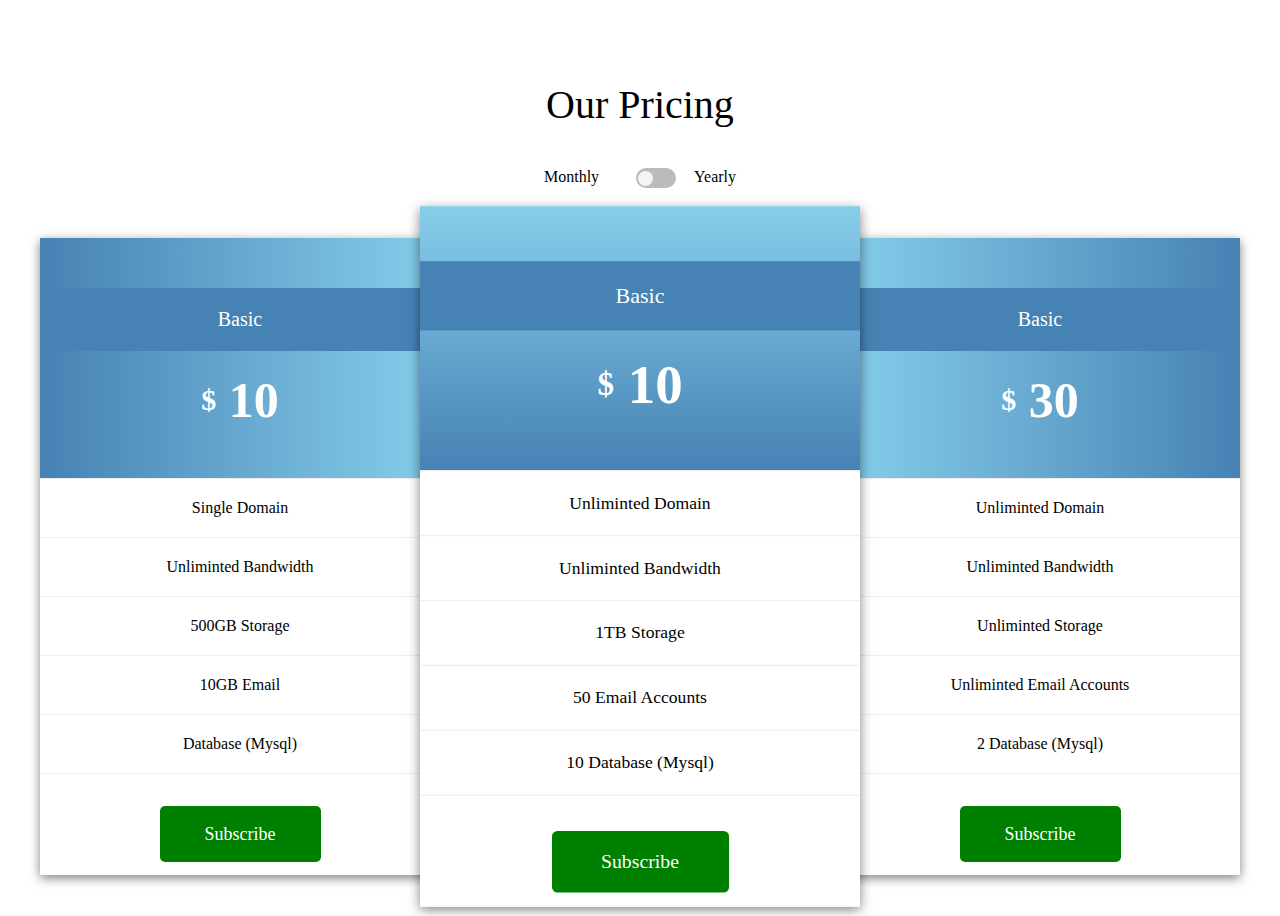
<file: l11pricingcardbox/index.html>
<!DOCTYPE html>
<html>
<head>
	<title>Testing</title>
	<link href="./style.css" rel="stylesheet" type="text/css" />
</head>
<body>


	<div class="container">
		<div class="title">
			<h3>Our Pricing</h3>
			<div class="toggle-container">
				<p>Monthly</p>

				<input type="checkbox" name="toggle-checkbox" id="toggle-checkbox" class="toggle-checkbox" />
				<label for="toggle-checkbox" id="toggle-label" class="toggle-label"><div class="ball"></div></label>
				<p>Yearly</p>
			</div>
		</div>


		<div class="price-container">
			<div class="price-box">
				<div class="box box1">
					<p>Basic</p>
					<h3><span>$</span><span id="basic"> 10</span></h3>
				</div>

				<div class="price-list">
					<ul class="list-group">
						<li>Single Domain</li>
						<li>Unliminted Bandwidth</li>
						<li>500GB Storage</li>
						<li>10GB Email</li>
						<li>Database (Mysql)</li>
					</ul>

					<a href="javascript:void(0);" class="btn btn1">Subscribe</a>
				</div>
			</div>

			<div class="price-box">
				<div class="box box2">
					<p>Basic</p>
					<h3><span>$</span><span id="prof"> 10</span></h3>
				</div>

				<div class="price-list">
					<ul class="list-group">
						<li>Unliminted Domain</li>
						<li>Unliminted Bandwidth</li>
						<li>1TB Storage</li>
						<li>50 Email Accounts</li>
						<li>10 Database (Mysql)</li>
					</ul>

					<a href="javascript:void(0);" class="btn btn2">Subscribe</a>
				</div>
			</div>

			<div class="price-box">
				<div class="box box3">
					<p>Basic</p>
					<h3><span>$</span><span id="mst"> 30</span></h3>
				</div>

				<div class="price-list">
					<ul class="list-group">
						<li>Unliminted Domain</li>
						<li>Unliminted Bandwidth</li>
						<li>Unliminted Storage</li>
						<li>Unliminted Email Accounts</li>
						<li>2 Database (Mysql)</li>
					</ul>

					<a href="javascript:void(0);" class="btn btn3">Subscribe</a>
				</div>
			</div>
		</div>
	</div>

	<script src="./app.js" type="text/javascript"></script>

</body>
</html>
</file>
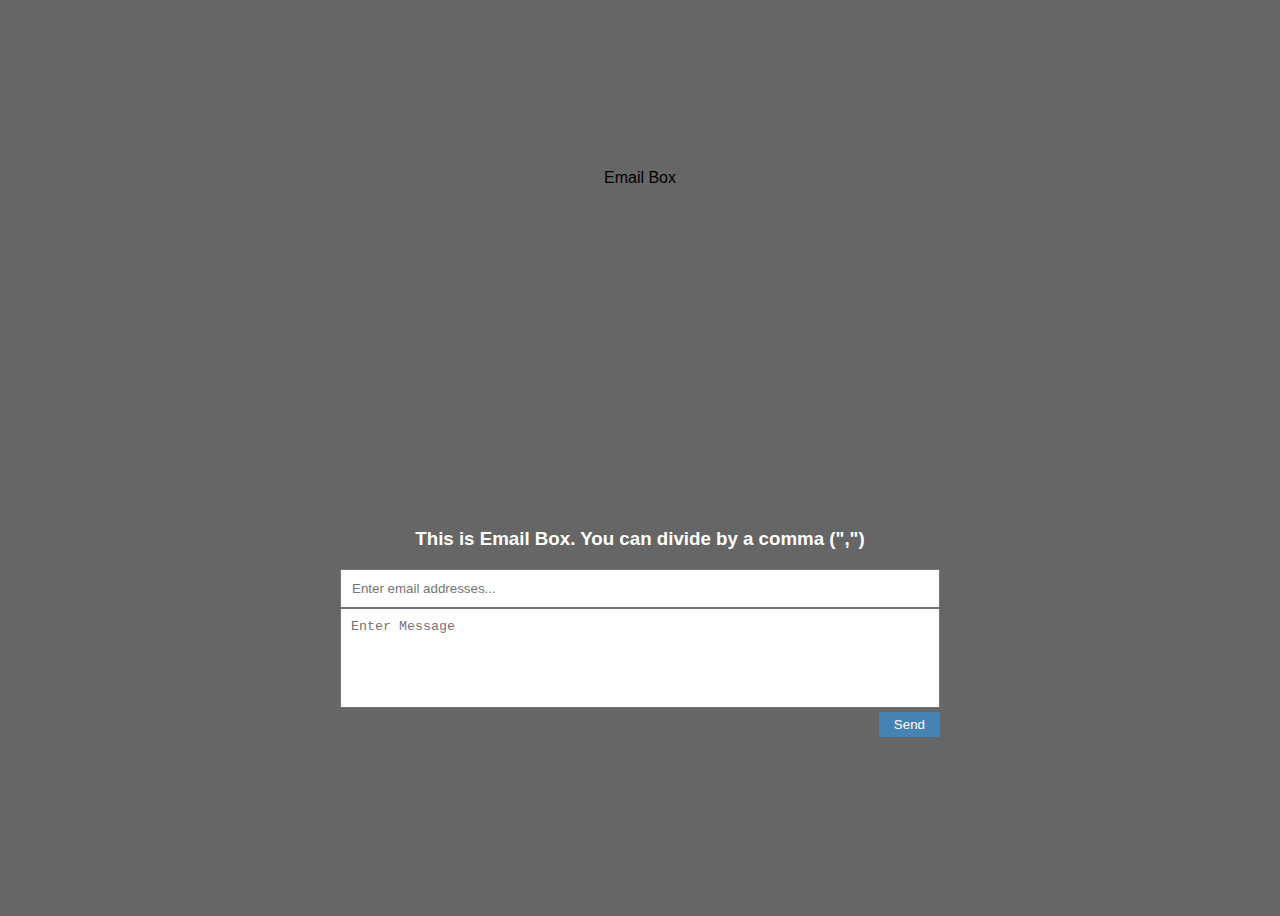
<file: l12emailbox/index.html>
<!DOCTYPE html>
<html>
<head>
	<time>Email Box</time>
	<link href="./style.css" rel="stylesheet" type="text/css" />
</head>
<body>

	<div class="container">
		<h3>This is Email Box. You can divide by a comma (",")</h3>

		<form class="form" action="" method="">
			<input type="text" name="emails[]" id="emails" class="form-control" placeholder="Enter email addresses..." />
			<textarea class="form-control textarea" placeholder="Enter Message"></textarea>
			<div class="justify-content-end">
				<button type="submit" class="btn">Send</button>
			</div>
		</form>

		<div class="email-container">
			<!-- <span class="email-item">Sample One</span> -->
			<!-- <span class="email-item">Smaple Two</span>
			<span class="email-item">Smaple Three</span>
			<span class="email-item">Smaple Four</span> -->
		</div>
	</div>


	<script src="./app.js" type="text/javascript"></script>
	
</body>
</html>
</file>
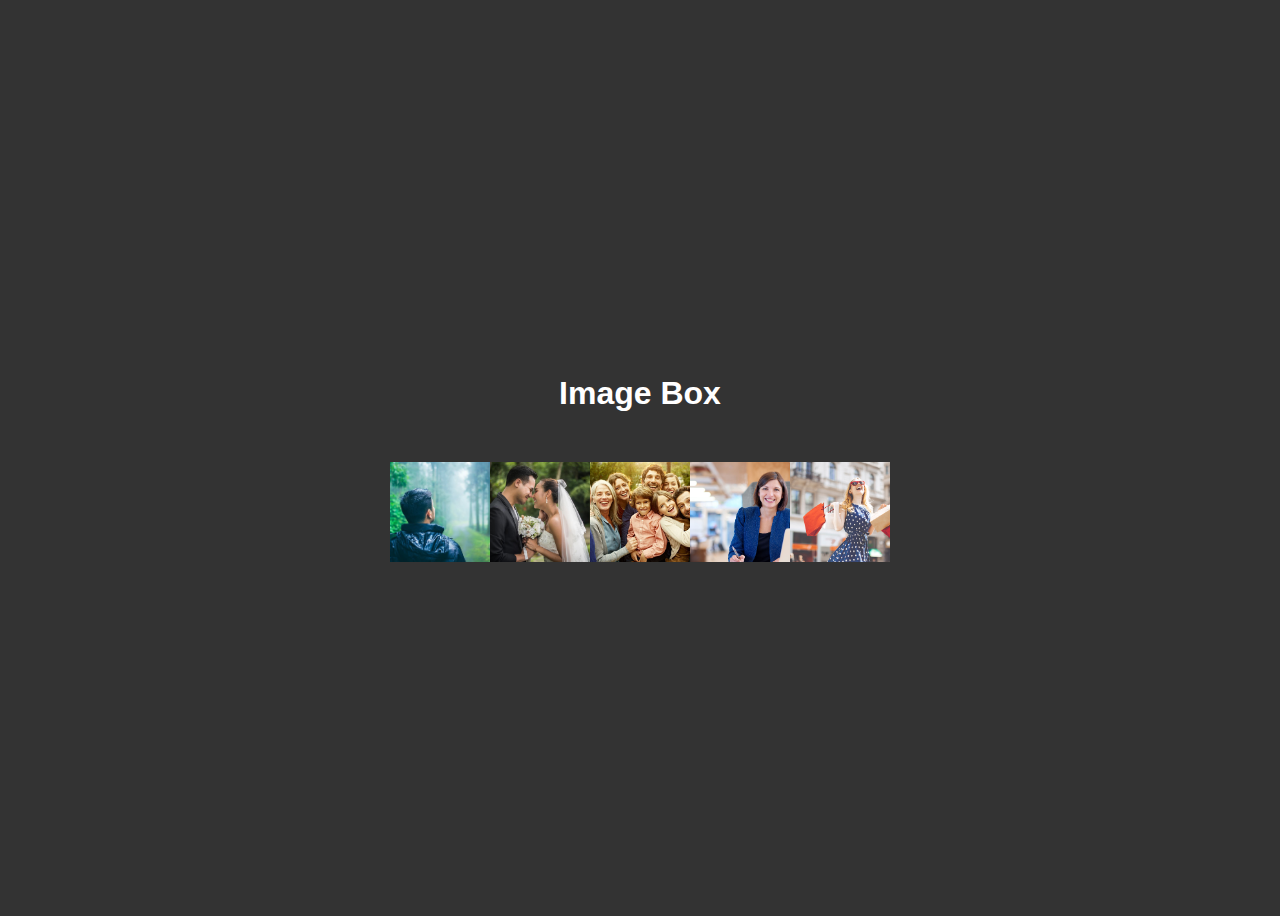
<file: l13imagebox/index.html>
<!DOCTYPE html>
<html>
<head>
	<title></title>
	<link rel="stylesheet" href="https://cdnjs.cloudflare.com/ajax/libs/font-awesome/5.15.4/css/all.min.css" integrity="sha512-1ycn6IcaQQ40/MKBW2W4Rhis/DbILU74C1vSrLJxCq57o941Ym01SwNsOMqvEBFlcgUa6xLiPY/NS5R+E6ztJQ==" crossorigin="anonymous" referrerpolicy="no-referrer" />
	<link href="./style.css" rel="stylesheet" type="text/css" />
</head>
<body>

	<h1>Image Box</h1>

	<div class="container">
		<div class="imgbox">
			<img src="./img/photo1.jpg" class="img" alt="photo1" />
			<button type="button" class="btn-close">&times;</button>
			<h3 class="title"><span>Beauty</span>Place</h3>
			<div class="content">
				<button type="button" class="btn"><i class="fas fa-bell"></i>Subcribe Now</button>
				<p>Lorem Ipsum is simply dummy text of the printing and typesetting industry.</p>
			</div>
		</div>

		<div class="imgbox">
			<img src="./img/photo2.jpg" class="img" alt="photo2" />
			<button type="button" class="btn-close">&times;</button>
			<h3 class="title"><span>Beauty</span>Place</h3>
			<div class="content">
				<button type="button" class="btn"><i class="fas fa-bell"></i>Subcribe Now</button>
				<p>Lorem Ipsum is simply dummy text of the printing and typesetting industry.</p>
			</div>
		</div>

		<div class="imgbox">
			<img src="./img/photo3.jpg" class="img" alt="photo3" />
			<button type="button" class="btn-close">&times;</button>
			<h3 class="title"><span>Beauty</span>Place</h3>
			<div class="content">
				<button type="button" class="btn"><i class="fas fa-bell"></i>Subcribe Now</button>
				<p>Lorem Ipsum is simply dummy text of the printing and typesetting industry.</p>
			</div>
		</div>

		<div class="imgbox">
			<img src="./img/photo4.jpg" class="img" alt="photo4" />
			<button type="button" class="btn-close">&times;</button>
			<h3 class="title"><span>Beauty</span>Place</h3>
			<div class="content">
				<button type="button" class="btn"><i class="fas fa-bell"></i>Subcribe Now</button>
				<p>Lorem Ipsum is simply dummy text of the printing and typesetting industry.</p>
			</div>
		</div>

		<div class="imgbox">
			<img src="./img/photo5.jpg" class="img" alt="photo5" />
			<button type="button" class="btn-close">&times;</button>
			<h3 class="title"><span>Beauty</span>Place</h3>
			<div class="content">
				<button type="button" class="btn"><i class="fas fa-bell"></i>Subcribe Now</button>
				<p>Lorem Ipsum is simply dummy text of the printing and typesetting industry.</p>
			</div>
		</div>

	</div>


	<script src="./app.js" type="text/javascript"></script>
 
</body>
</html>
</file>
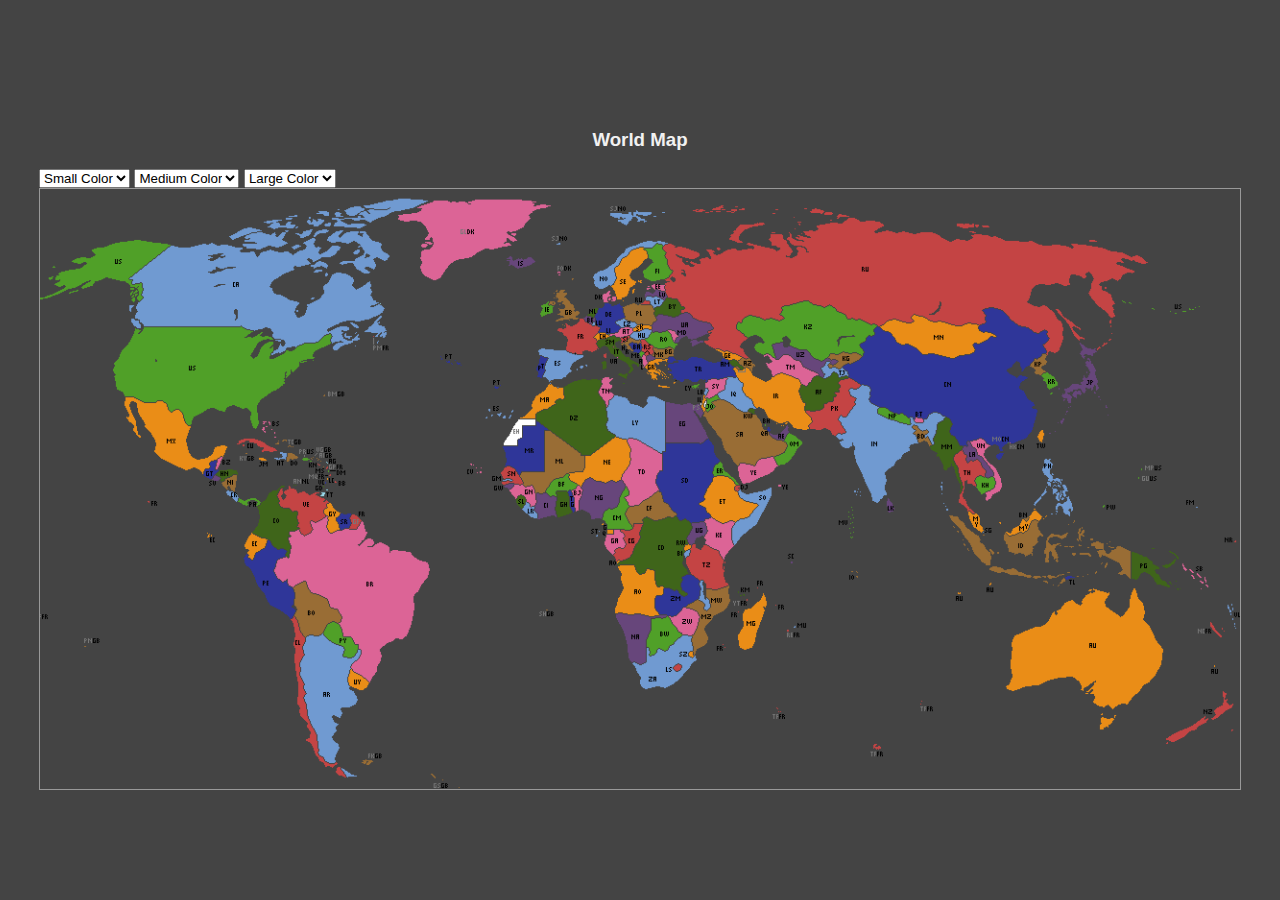
<file: l14clickposition/index.html>
<!DOCTYPE html>
<html>
<head>
	<title>Click Position</title>
	<link href="./style.css" rel="stylesheet" type="text/css" />
</head>
<body>

	<div class="container">
		<h3>World Map</h3>

		<div>
			<select name="smallcolor" id="smallcolor" class="smallcolor">
				<option selected disabled>Small Color</option>
				<option value="red">Red</option>
				<option value="green">Green</option>
				<option value="blue">Blue</option>
				<option value="skyblue">Skyblue</option>
				<option value="steelblue">Steelblue</option>
				<option value="white">White</option>
				<option value="black">Black</option>
				<option value="pink">Pink</option>
				<option value="yellow">Yellow</option>
			</select>


			<select name="mediumcolor" id="mediumcolor" class="mediumcolor">
				<option selected disabled>Medium Color</option>
				<option value="red">Red</option>
				<option value="green">Green</option>
				<option value="blue">Blue</option>
				<option value="skyblue">Skyblue</option>
				<option value="steelblue">Steelblue</option>
				<option value="white">White</option>
				<option value="black">Black</option>
				<option value="pink">Pink</option>
				<option value="yellow">Yellow</option>
			</select>

			<select name="largecolor" id="largecolor" class="largecolor">
				<option selected disabled>Large Color</option>
				<option value="red">Red</option>
				<option value="green">Green</option>
				<option value="blue">Blue</option>
				<option value="skyblue">Skyblue</option>
				<option value="steelblue">Steelblue</option>
				<option value="white">White</option>
				<option value="black">Black</option>
				<option value="pink">Pink</option>
				<option value="yellow">Yellow</option>
			</select>
		</div>

		<div class="map-container">
			<!-- <span class="circle"></span> -->
		</div>
	</div>


	<script src="./app.js" type="text/javascript"></script>

</body>
</html>
</file>
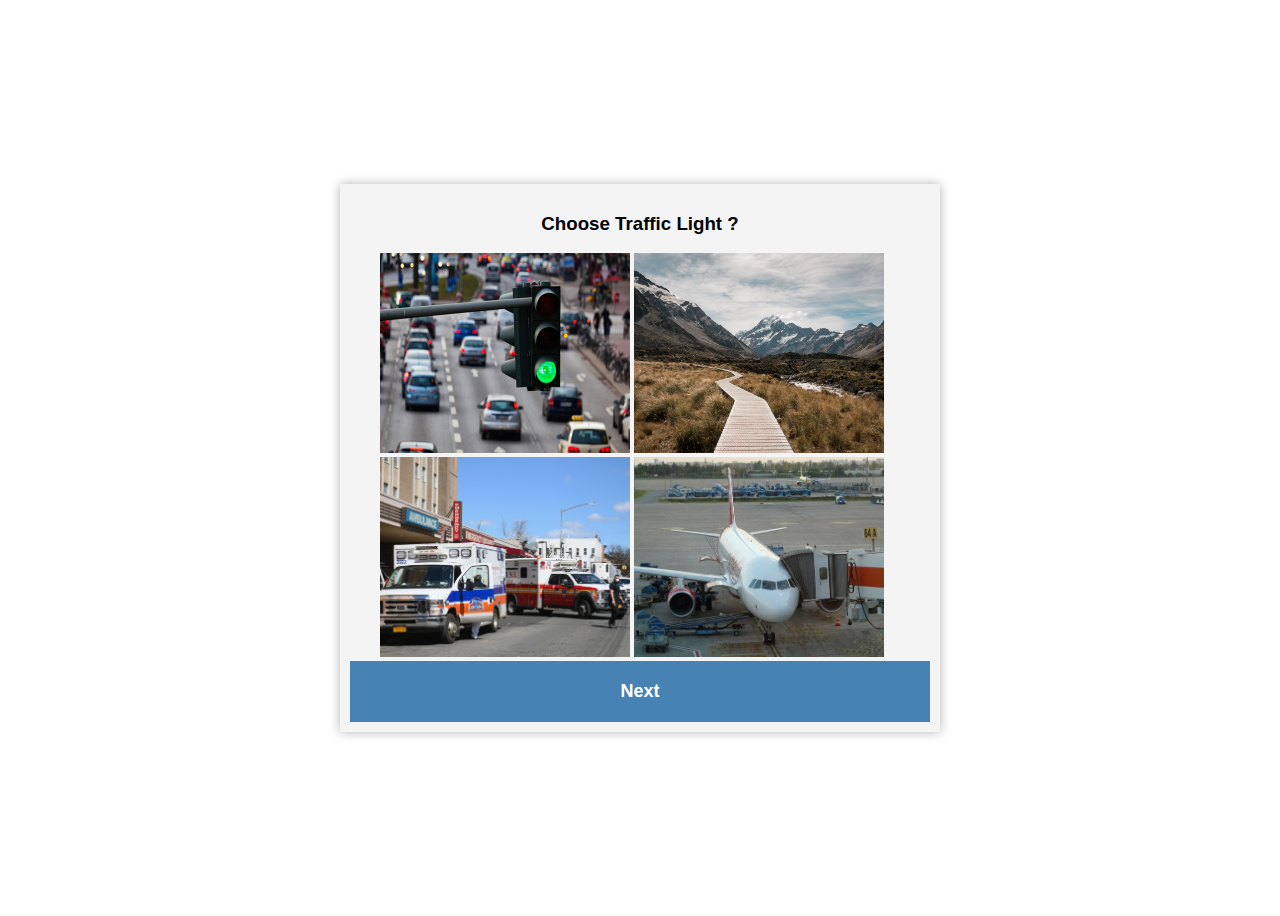
<file: l15verifyimagebox/index.html>
<!DOCTYPE html>
<html>
<head>
	<title>Image Verify Box</title>
	<link  href="./style.css" rel="stylesheet" type="text/css" />
</head>
<body>

	<div class="container">
		<h3 class="question">Question Area</h3>
		<div class="imgbox">
			<input type="radio" name="answer" id="a" class="answer" hidden /><label for="a"><img src="./img/traffic.jpg" alt="image" id="a_img" /></label>
			<input type="radio" name="answer"  id="b" class="answer" hidden /><label for="b"><img src="./img/traffic.jpg" alt="image" id="b_img" /></label>
			<input type="radio" name="answer"  id="c" class="answer" hidden /><label for="c"><img src="./img/traffic.jpg" alt="image" id="c_img" /></label>
			<input type="radio" name="answer"  id="d" class="answer" hidden /><label for="d"><img src="./img/traffic.jpg" alt="image" id="d_img" /></label>
		</div>
		<button type="button" class="btn">Next</button>
	</div>


	<script src="./app.js" type="text/javascript"></script>
</body>
</html>
</file>
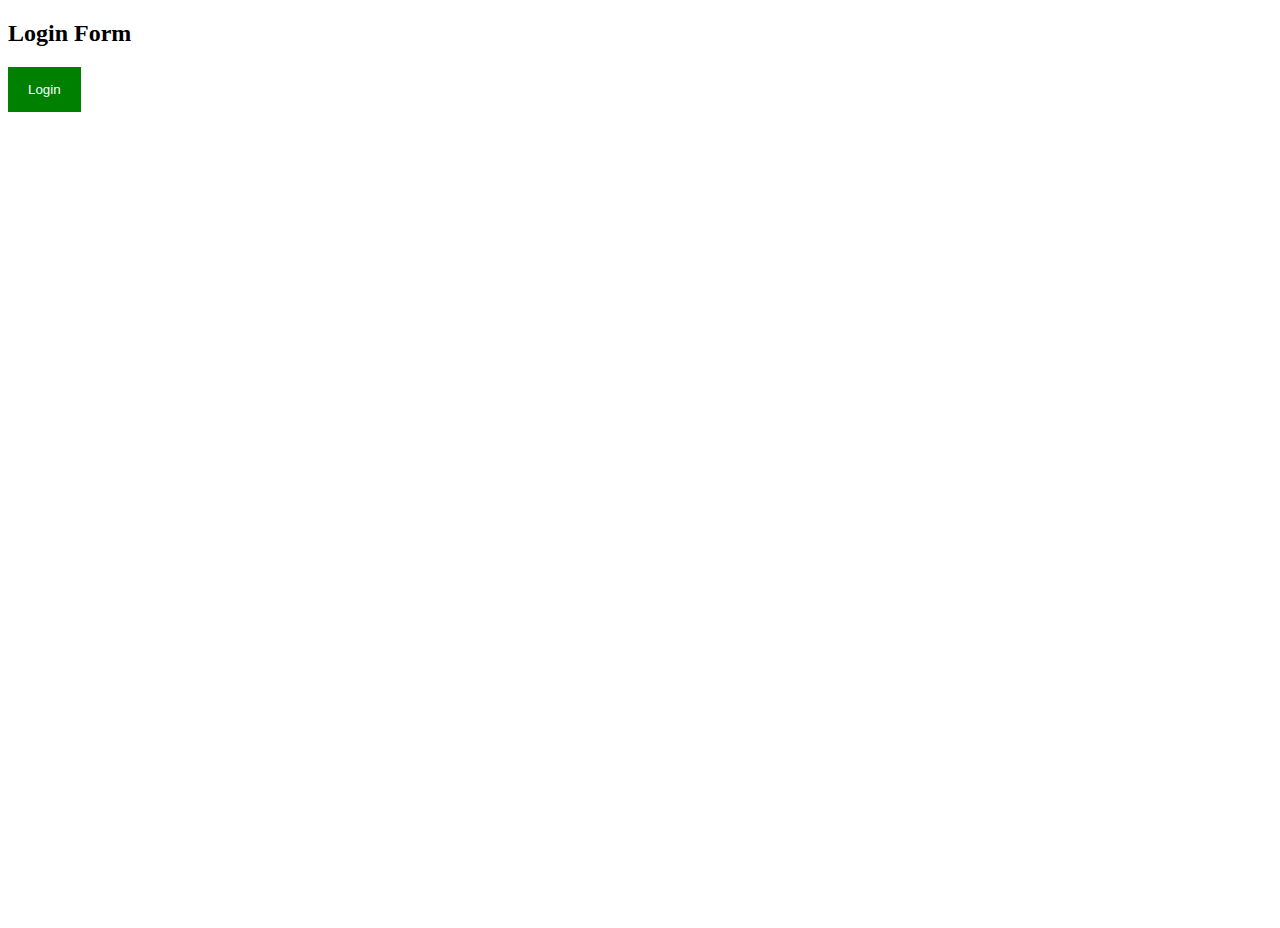
<file: l6modalbox/index.html>
<!DOCTYPE html>
<html>
<head>
	<title>Modal Box</title>
	<link href="./style.css" rel="stylesheet" type="text/css" />
</head>
<body>

	<div class="container">
		<h2>Login Form</h2>

		<button type="button" id="btn-modal" class="btn">Login</button>

		<!-- START MODAL AREA -->
			<!-- Start Login Modal -->
			<div id="loginmodal" class="modal fade">
				<div class="modal-dialog">
					<div class="modal-content">
						<div class="modal-header">
							<span class="btn-close">&times;</span>
							<img src="avatar.png" class="avatar" alt="avatar" />
						</div>
						<div class="modal-body">
							<form action="" method="">
								<div class="form-group">
									<label for="username">Username</label>
									<input type="text" name="username" id="username" class="form-control" placeholder="Enter Username" autocomplete="off" required />
								</div>

								<div class="form-group">
									<label for="password">Password</label>
									<input type="password" name="password" id="password" class="form-control" placeholder="Enter Password" autocomplete="off" required />
								</div>

								<div class="d-grid">
									<button type="submit" class="btn">Login</button>
								</div>

								<label>
									<input type="checkbox" name="rememberme" id="rememberme" class="checkbox" /> Remember Me
								</label>
							</form>

						</div>
						<div class="modal-footer">
							<span class="forgot">Forgot <a href="javascript:void(0);">password?</a></span>
						</div>
					</div>
				</div>
			</div>
			<!-- End Login Modal -->
		<!-- END MODAL AREA -->
	</div>

	<script src="./app.js" type="text/javascript"></script>
</body>
</html>
</file>
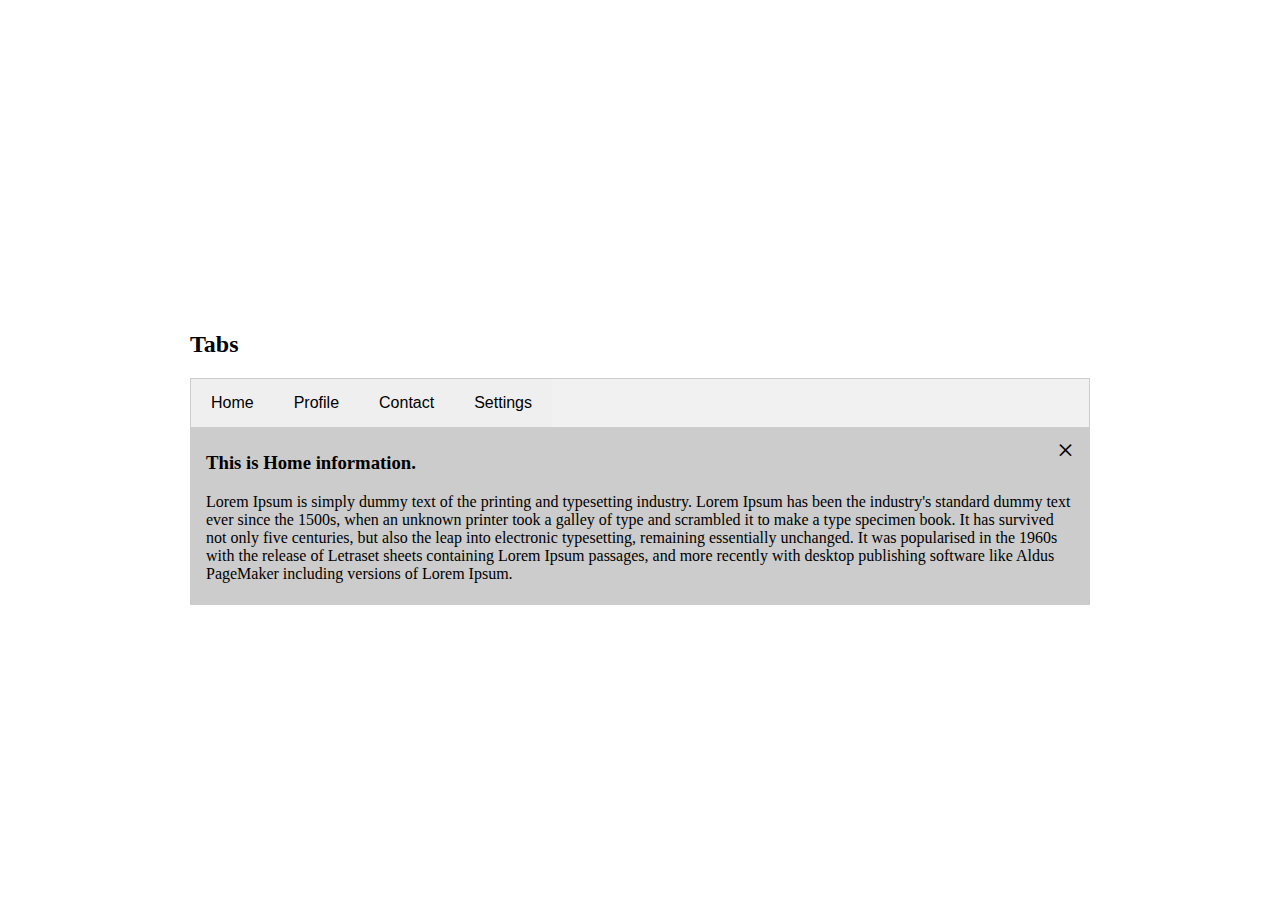
<file: l7tabs/index.html>
<!DOCTYPE html>
<html>
<head>
	<title></title>
	<link href="./style.css" rel="stylesheet" type="text/css" />
</head>
<body>

	<div class="container">
		<h2>Tabs</h2>

		<ul class="nav">
			<li class="nav-item">
				<button type="button" id="autoclick" class="tablinks active" onclick="gettab(event,'home')">Home</button>
			</li> 
			<li class="nav-item">
				<button type="button" class="tablinks" onclick="gettab(event,'profile')">Profile</button>
			</li>
			<li class="nav-item">
				<button type="button" class="tablinks" onclick="gettab(event,'contact')">Contact</button>
			</li>
			<li class="nav-item">
				<button type="button" class="tablinks" onclick="gettab(event,'settings')">Settings</button>
			</li>
		</ul>

		<div class="tab-content">
			<div id="home" class="tab-pane">
				<span class="btn-close">&times;</span>
				<h3>This is Home information.</h3>
				<p>
					Lorem Ipsum is simply dummy text of the printing and typesetting industry. Lorem Ipsum has been the industry's standard dummy text ever since the 1500s, when an unknown printer took a galley of type and scrambled it to make a type specimen book. It has survived not only five centuries, but also the leap into electronic typesetting, remaining essentially unchanged. It was popularised in the 1960s with the release of Letraset sheets containing Lorem Ipsum passages, and more recently with desktop publishing software like Aldus PageMaker including versions of Lorem Ipsum.
				</p>
			</div>

			<div id="profile" class="tab-pane">
				<span class="btn-close">&times;</span>
				<h3>This is Profile information.</h3>
				<p>
					Lorem Ipsum is simply dummy text of the printing and typesetting industry. Lorem Ipsum has been the industry's standard dummy text ever since the 1500s, when an unknown printer took a galley of type and scrambled it to make a type specimen book. It has survived not only five centuries, but also the leap into electronic typesetting, remaining essentially unchanged. It was popularised in the 1960s with the release of Letraset sheets containing Lorem Ipsum passages, and more recently with desktop publishing software like Aldus PageMaker including versions of Lorem Ipsum.
				</p>
			</div>

			<div id="contact" class="tab-pane">
				<span class="btn-close">&times;</span>
				<h3>This is Contact information.</h3>
				<p>
					Lorem Ipsum is simply dummy text of the printing and typesetting industry. Lorem Ipsum has been the industry's standard dummy text ever since the 1500s, when an unknown printer took a galley of type and scrambled it to make a type specimen book. It has survived not only five centuries, but also the leap into electronic typesetting, remaining essentially unchanged. It was popularised in the 1960s with the release of Letraset sheets containing Lorem Ipsum passages, and more recently with desktop publishing software like Aldus PageMaker including versions of Lorem Ipsum.
				</p>
			</div>

			<div id="settings" class="tab-pane">
				<span class="btn-close">&times;</span>
				<h3>This is Settings information.</h3>
				<p>
					Lorem Ipsum is simply dummy text of the printing and typesetting industry. Lorem Ipsum has been the industry's standard dummy text ever since the 1500s, when an unknown printer took a galley of type and scrambled it to make a type specimen book. It has survived not only five centuries, but also the leap into electronic typesetting, remaining essentially unchanged. It was popularised in the 1960s with the release of Letraset sheets containing Lorem Ipsum passages, and more recently with desktop publishing software like Aldus PageMaker including versions of Lorem Ipsum.
				</p>
			</div>

		</div>
	</div>


	<script src="./app.js" type="text/javascript"></script>

</body>
</html>
</file>
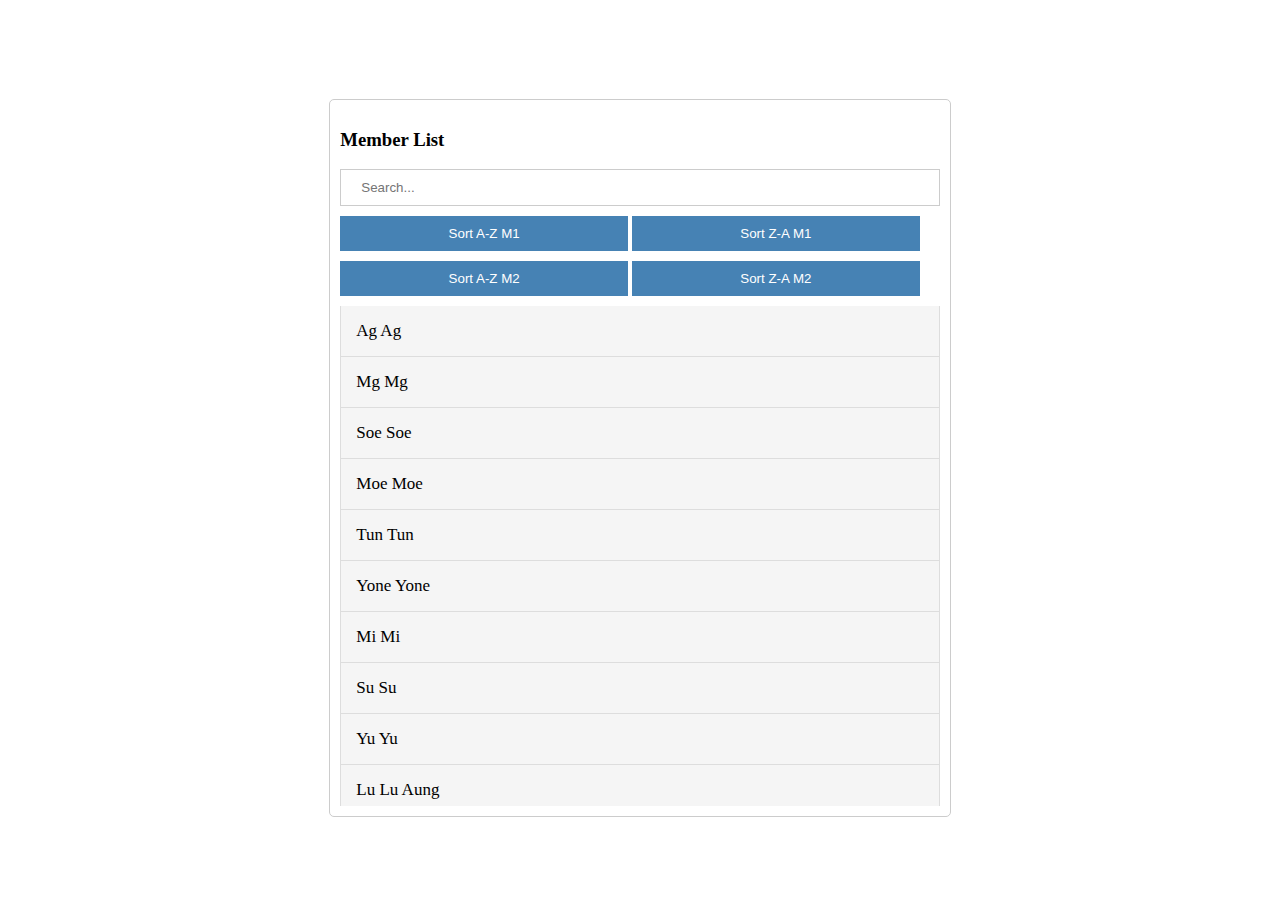
<file: l8filter/index.html>
<!DOCTYPE html>
<html>
<head>
	<title>Filter</title>
	<link href="./style.css" rel="stylesheet" type="text/css" />
	
</head>
<body>

	<div class="container">
		<h3>Member List</h3>

		<input type="text" name="search" id="search" class="form-control" placeholder="Search..." />

		<button type="button" id="sortazm1" class="btn">Sort A-Z M1</button>
		<button type="button" id="sortzam1" class="btn">Sort Z-A M1</button>
		<button type="button" id="sortazm2" class="btn">Sort A-Z M2</button>
		<button type="button" id="sortzam2" class="btn">Sort Z-A M2</button>
		

		<ul id="members" class="list-group">
			<li><a href="javascript:void(0);">Ag Ag</a></li>
			<li><a href="javascript:void(0);">Mg Mg</a></li>
			<li><a href="javascript:void(0);">Soe Soe</a></li>
			<li><a href="javascript:void(0);">Moe Moe</a></li>
			<li><a href="javascript:void(0);">Tun Tun</a></li>
			<li><a href="javascript:void(0);">Yone Yone</a></li>
			<li><a href="javascript:void(0);">Mi Mi</a></li>
			<li><a href="javascript:void(0);">Su Su</a></li>
			<li><a href="javascript:void(0);">Yu Yu</a></li>
			<li><a href="javascript:void(0);">Lu Lu Aung</a></li>
			<li><a href="javascript:void(0);">Hnin Mya</a></li>
			<li><a href="javascript:void(0);">Aye Mya</a></li>
			<li><a href="javascript:void(0);">Mya Mya</a></li>
			<li><a href="javascript:void(0);">Kyal Sin</a></li>
			<li><a href="javascript:void(0);">Ya Min</a></li>
			<li><a href="javascript:void(0);">Zaw Zaw</a></li>
			<li><a href="javascript:void(0);">Kyaw Kyaw</a></li>
			<li><a href="javascript:void(0);">Aung Aung</a></li>
			<li><a href="javascript:void(0);">Thiha</a></li>
		</ul>
	</div>



	<script src="./app.js" type="text/javascript"></script>

</body>
</html>
</file>
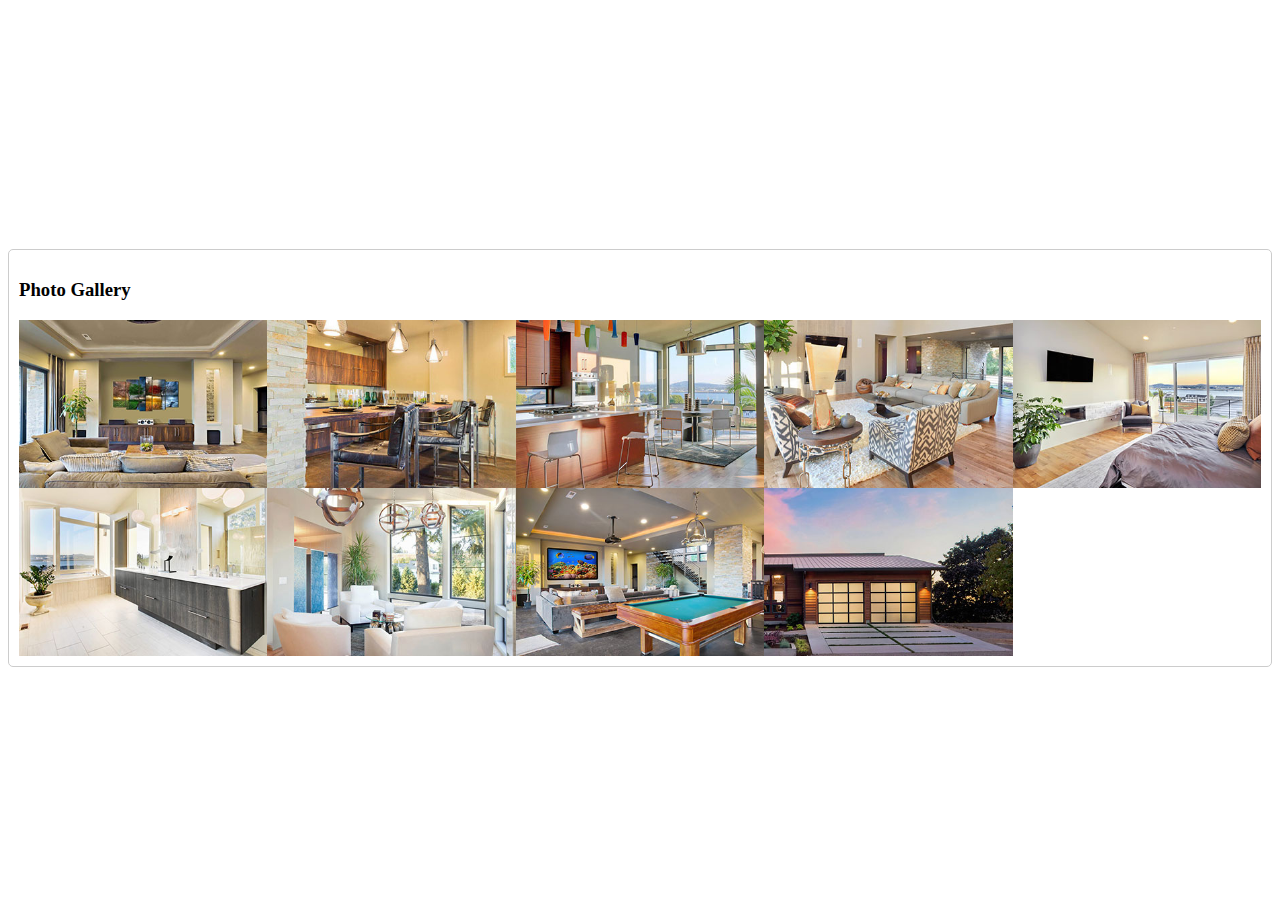
<file: l9galleryslider/index.html>
<!DOCTYPE html>
<html>
<head>
	<title>Gallery Slider</title>
	<link href="./style.css" rel="stylesheet" type="text/css" />
</head>
<body>

	<div class="container">
		<h3>Photo Gallery</h3>


		<div class="row">
			<img src="./img/image1.jpg" class="img" alt="Image 1" />
			<img src="./img/image2.jpg" class="img" alt="Image 2" />
			<img src="./img/image3.jpg" class="img" alt="Image 3" />
			<img src="./img/image4.jpg" class="img" alt="Image 4" />
			<img src="./img/image5.jpg" class="img" alt="Image 5" />
			<img src="./img/image6.jpg" class="img" alt="Image 6" />
			<img src="./img/image7.jpg" class="img" alt="Image 7" />
			<img src="./img/image8.jpg" class="img" alt="Image 8" />
			<img src="./img/image9.jpg" class="img" alt="Image 9" />
		</div>
	</div>

	<!-- START MODAL AREA -->
	<div class="modal">
		<span class="btn-close">&times;</span>
		<img class="modal-img" />
		<p class="caption">abcd</p>
	</div>
	<!-- END MODAL AREA -->


	<script src="./app.js" type="text/javascript"></script>

</body>
</html>
</file>
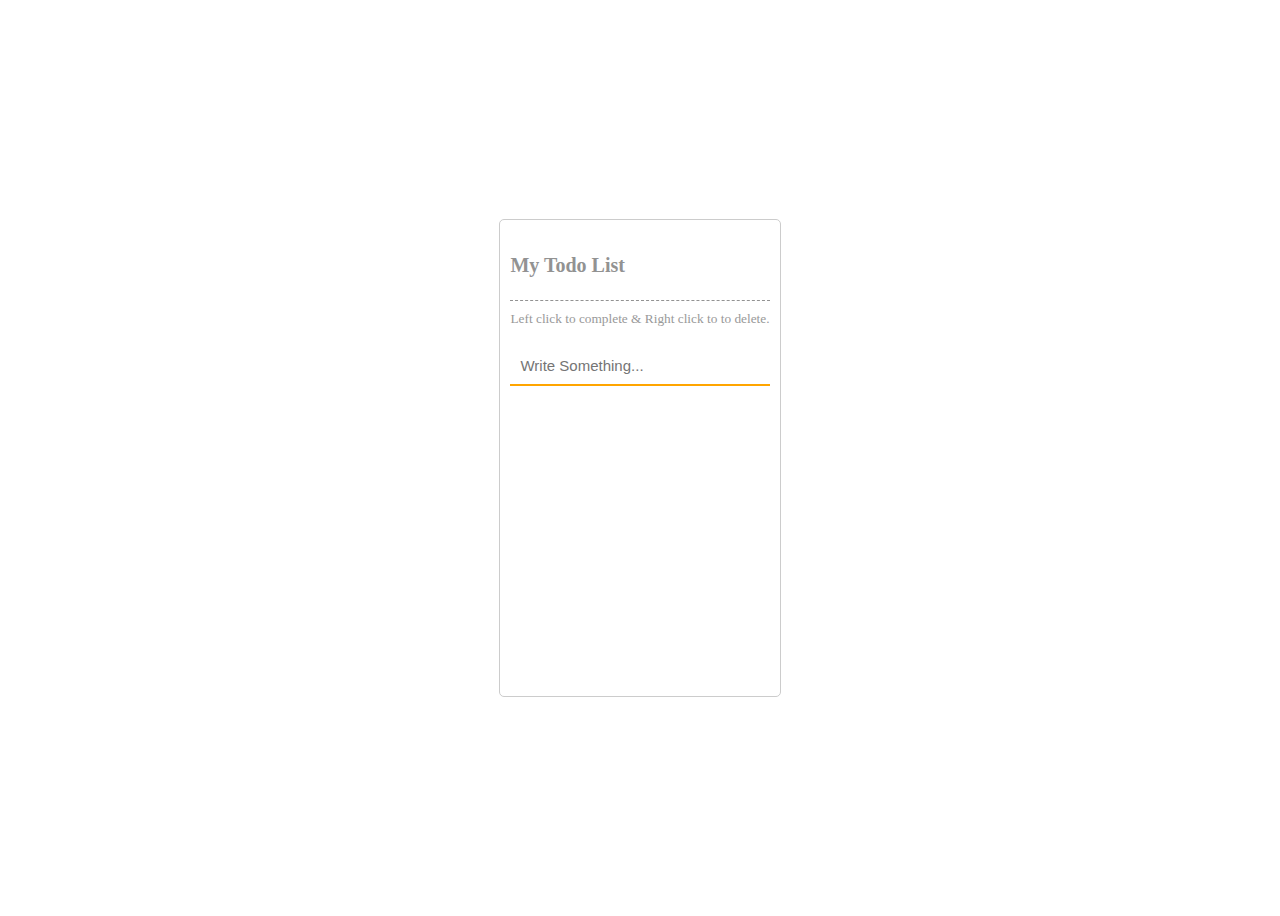
<file: l10todolist/index2.html>
<!DOCTYPE html>
<html>
<head>
	<title>Testing</title>
	<link rel="stylesheet" href="https://cdnjs.cloudflare.com/ajax/libs/font-awesome/6.2.0/css/all.min.css" integrity="sha512-xh6O/CkQoPOWDdYTDqeRdPCVd1SpvCA9XXcUnZS2FmJNp1coAFzvtCN9BmamE+4aHK8yyUHUSCcJHgXloTyT2A==" crossorigin="anonymous" referrerpolicy="no-referrer" />
	<link href="./style.css" rel="stylesheet" type="text/css" />
</head>
<body>

	<div class="container">

		<h3>My Todo List</h3>
		<small>Left click to complete & Right click to to delete.</small>

		<form id="form" class="form" action="" method="">

			<div class="form-group">
				<input type="text" name="textbox" id="textbox" class="form-control" autocomplete="off" placeholder="Write Something..."/>
			</div>
			
		</form>

		<ul id="list-group" class="list-group">
			<!-- <li>Have to cook</li>
			<li class="done">Have to read</li> -->
		</ul>
		
	</div>

	<script src="./app.js" type="text/javascript"></script>

</body>
</html>
</file>
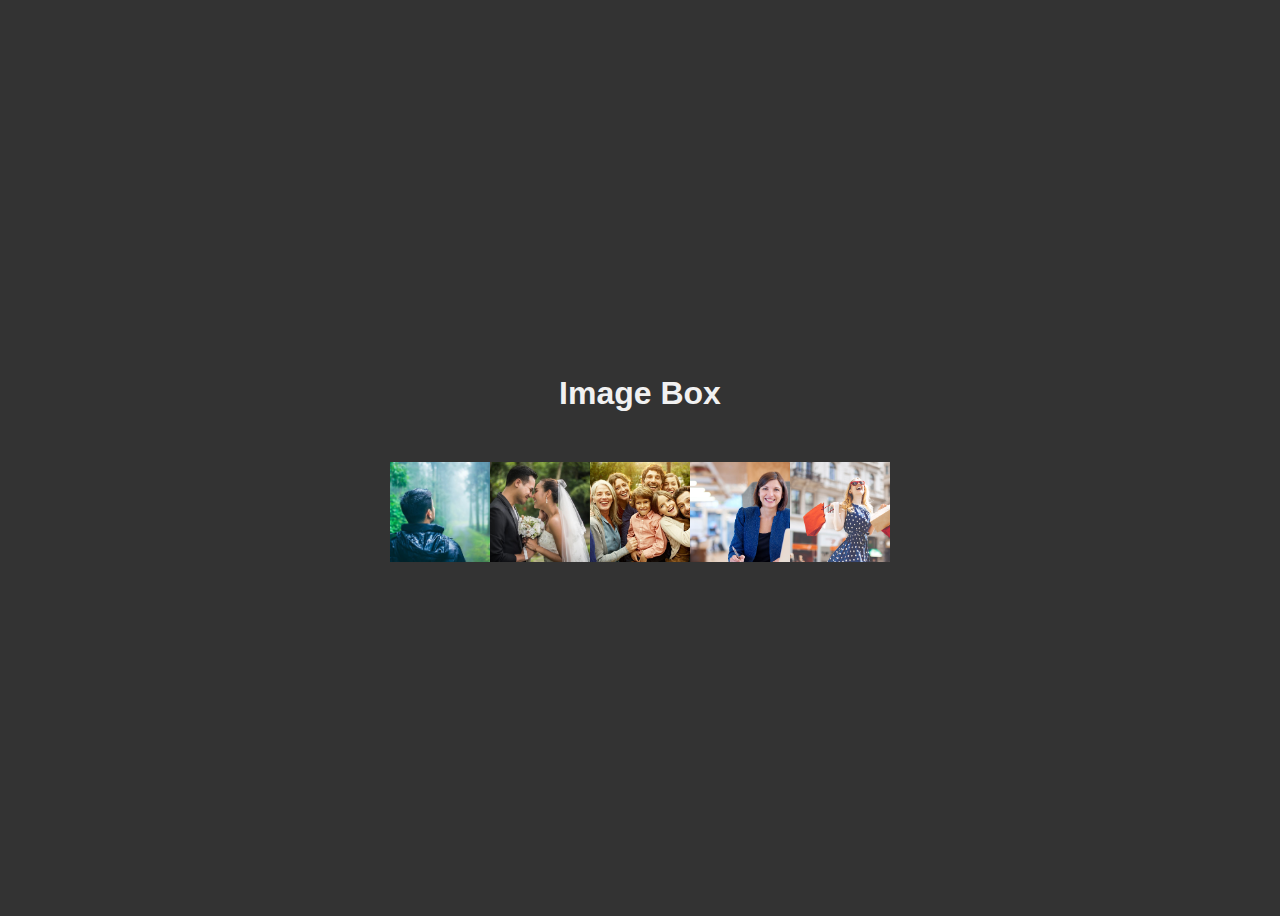
<file: l13imagebox/index2.html>
<!DOCTYPE html>
<html>
<head>
	<title>Testing</title>
	<link rel="stylesheet" href="https://cdnjs.cloudflare.com/ajax/libs/font-awesome/5.15.4/css/all.min.css" integrity="sha512-1ycn6IcaQQ40/MKBW2W4Rhis/DbILU74C1vSrLJxCq57o941Ym01SwNsOMqvEBFlcgUa6xLiPY/NS5R+E6ztJQ==" crossorigin="anonymous" referrerpolicy="no-referrer" />
	<link href="./style2.css" rel="stylesheet" type="text/css" />
</head>
<body>

	<h1>Image Box</h1>

	<div class="container">
		<div class="imgbox">
			<img src="./img/photo1.jpg" class="img" alt="photo1" />
			<button type="button" class="btn-close">&times;</button>
			<h3 class="title"><span>Beauty</span> Place</h3>

			<div class="content">
				<button type="button" class="btn"><i class="fas fa-bell"></i>Subscribe Now</button>
				<p>Lorem Ipsum is simply dummy text of the printing and typesetting industry.</p>
			</div>
		</div>

		<div class="imgbox">
			<img src="./img/photo2.jpg" class="img" alt="photo2" />
			<button type="button" class="btn-close">&times;</button>
			<h3 class="title"><span>Beauty</span> Place</h3>

			<div class="content">
				<button type="button" class="btn"><i class="fas fa-bell"></i>Subscribe Now</button>
				<p>Lorem Ipsum is simply dummy text of the printing and typesetting industry.</p>
			</div>
		</div>

		<div class="imgbox">
			<img src="./img/photo3.jpg" class="img" alt="photo3" />
			<button type="button" class="btn-close">&times;</button>
			<h3 class="title"><span>Beauty</span> Place</h3>

			<div class="content">
				<button type="button" class="btn"><i class="fas fa-bell"></i>Subscribe Now</button>
				<p>Lorem Ipsum is simply dummy text of the printing and typesetting industry.</p>
			</div>
		</div>

		<div class="imgbox">
			<img src="./img/photo4.jpg" class="img" alt="photo4" />
			<button type="button" class="btn-close">&times;</button>
			<h3 class="title"><span>Beauty</span> Place</h3>

			<div class="content">
				<button type="button" class="btn"><i class="fas fa-bell"></i>Subscribe Now</button>
				<p>Lorem Ipsum is simply dummy text of the printing and typesetting industry.</p>
			</div>
		</div>


		<div class="imgbox">
			<img src="./img/photo5.jpg" class="img" alt="photo5" />
			<button type="button" class="btn-close">&times;</button>
			<h3 class="title"><span>Beauty</span> Place</h3>

			<div class="content">
				<button type="button" class="btn"><i class="fas fa-bell"></i>Subscribe Now</button>
				<p>Lorem Ipsum is simply dummy text of the printing and typesetting industry.</p>
			</div>
		</div>
	</div>

	<script src="./app2.js" type="text/javascript"></script>

</body>
</html>
</file>
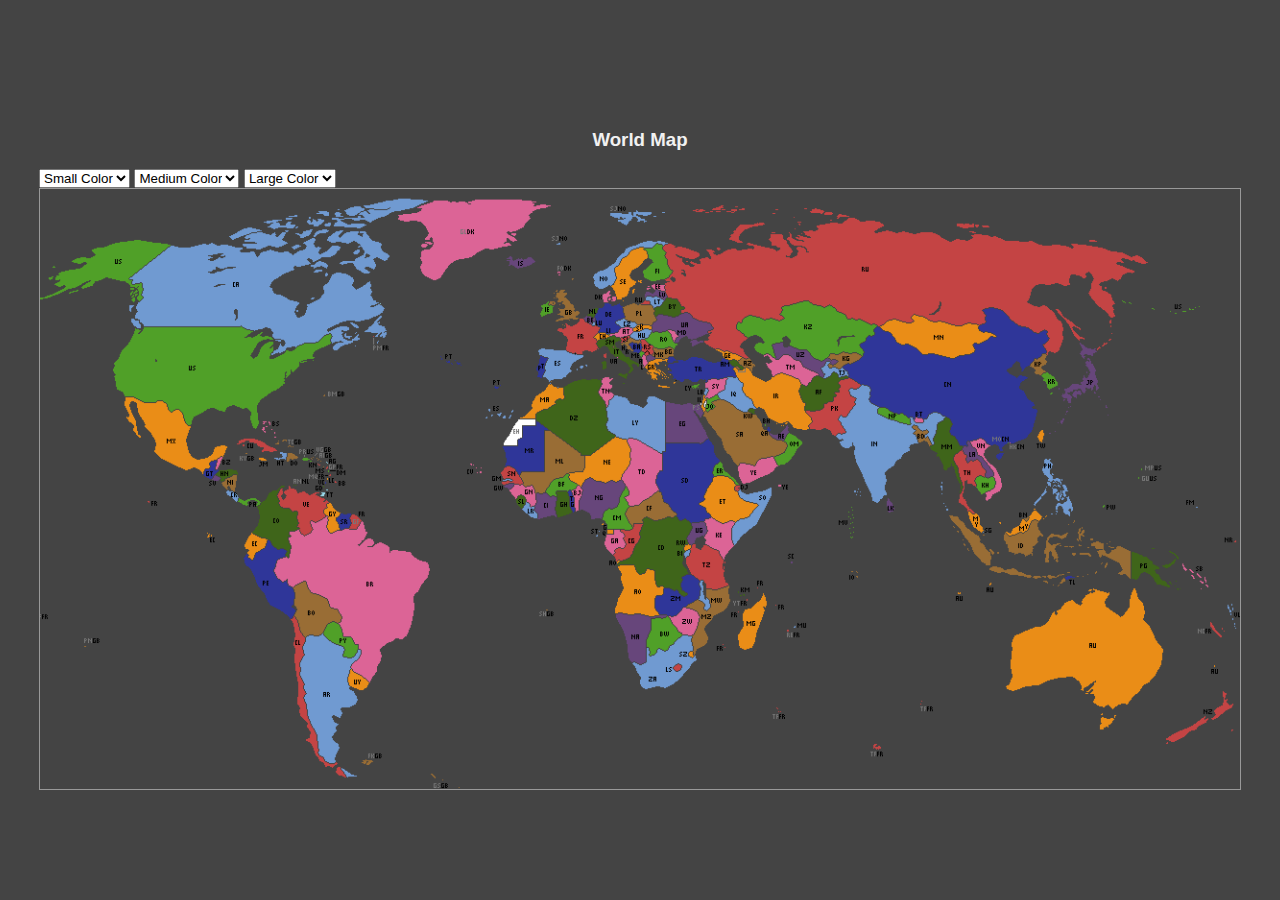
<file: l14clickposition/index2.html>
<!DOCTYPE html>
<html>
<head>
	<title>Click Position</title>
	<link href="./style2.css" rel="stylesheet" type="text/css" />
</head>
<body>

	<div class="container">
		<h3>World Map</h3>

		<div>
			<select name="smallcolor" id="smallcolor" class="smallcolor">
				<option selected disabled>Small Color</option>
				<option value="red">Red</option>
				<option value="green">Green</option>
				<option value="blue">Blue</option>
				<option value="skyblue">Skyblue</option>
				<option value="steelblue">Steelblue</option>
				<option value="white">White</option>
				<option value="black">Black</option>
				<option value="pink">Pink</option>
				<option value="yellow">Yellow</option>
			</select>


			<select name="mediumcolor" id="mediumcolor" class="mediumcolor">
				<option selected disabled>Medium Color</option>
				<option value="red">Red</option>
				<option value="green">Green</option>
				<option value="blue">Blue</option>
				<option value="skyblue">Skyblue</option>
				<option value="steelblue">Steelblue</option>
				<option value="white">White</option>
				<option value="black">Black</option>
				<option value="pink">Pink</option>
				<option value="yellow">Yellow</option>
			</select>

			<select name="largecolor" id="largecolor" class="largecolor">
				<option selected disabled>Large Color</option>
				<option value="red">Red</option>
				<option value="green">Green</option>
				<option value="blue">Blue</option>
				<option value="skyblue">Skyblue</option>
				<option value="steelblue">Steelblue</option>
				<option value="white">White</option>
				<option value="black">Black</option>
				<option value="pink">Pink</option>
				<option value="yellow">Yellow</option>
			</select>
		</div>

		<div class="map-container">
			<!-- <span class="circle"></span> -->
		</div>
	</div>


	<script src="./app2.js" type="text/javascript"></script>

</body>
</html>
</file>
<file: l11pricingcardbox/style.css>
:root{
	--colr1: linear-gradient(
		to right,
		steelblue,
		skyblue
		);

	--colr2: linear-gradient(
		to top,
		steelblue,
		skyblue
		);
	--colr3: linear-gradient(
		to left,
		steelblue,
		skyblue
		);
}

body{
	height: 100vh;

	display: grid;
	place-items: center;
}
.title{
	margin-bottom: 50px;
}
.title h3{
	font-size: 40px;
	font-weight: 300;
	text-align: center;
}

.toggle-container{
	display: flex;
	justify-content: center;
}
.toggle-container > *{
	margin: 0 3px;
}
.toggle-checkbox{
	visibility: hidden;
}
.toggle-checkbox:checked + .toggle-label{
	background: steelblue;
}
.toggle-label{
	width: 40px;
	height: 20px;
	background:#bbb;
	border-radius: 50px;
	margin: 0 15px;
	cursor: pointer;

	position: relative;
}
.toggle-label .ball{
	width: 15px;
	height: 15px;
	background: #f4f4f4;
	border-radius: 50%;

	position: absolute;
	left: 2px;
	top: 2.5px;

	animation: offani .3s linear;

}
.toggle-checkbox:checked + .toggle-label .ball{
	animation: onani .3s linear forwards;
}

@keyframes onani{
	0%{
		transform: translate(0px) scale(1);
	}
	50%{
		transform: translate(10px) scale(1.2);
	}
	100%{
		transform: translate(18px) scale(1);
	}
}


@keyframes offani{
	0%{
		transform: translate(18px) scale(1);
	}
	50%{
		transform: translate(10px) scale(1.2);
	}
	100%{
		transform: translate(0) scale(1);
	}
}


.price-container{
	display: flex;
}
.price-box{
	width: 400px;
	background: #fff;
	text-align: center;
	box-shadow: 0 3px 10px rgba(0, 0, 0, 0.5);

	padding-bottom: 30px;
}
.price-box p{
	font-size: 20px;
	background: steelblue;
	padding: 20px 0;
}

.price-box h3 span{
	font-size: 30px;

	vertical-align: middle;
}
.price-box h3 span:nth-of-type(2){
	font-size: 50px;
}

.price-list .list-group{
	list-style: none;
	padding: 0;
	margin: 0;
	margin-bottom: 50px;
}
.price-list .list-group li{
	font-size: 16px;
	padding: 20px 0;
	border-bottom: 1px solid #eee;
}
.price-list .list-group li:first-child{
	border-top: 1px solid #eee;
}
.price-list .btn{
	text-decoration: none;
	background: green;
	color: #fff;
	font-size: 18px;
	padding: 18px 45px;
	border-radius: 5px;

	transition: font-size .3s ease-in;
}
.price-list .btn:hover{
	font-size: 20px;
}

.box{
	color: #fff;
	padding: 30px 0;
}
.box1,.btn1{
	background: var(--colr1);
}

.box2,.btn2{
	background: var(--colr2);
}

.box3,.btn3{
	background: var(--colr3);
}
.price-box:nth-of-type(2){
	transform: scale(1.1);
}
</file>
<file: l12emailbox/style.css>
*{
	box-sizing: border-box;
}
body{
	font-family: sans-serif;
	background-color: #666;
	height: 100vh;

	display: grid;
	place-items: center;
}
.container{
	width: 600px;
}
h3{
	color: #fff;
	text-align: center;
}
.form-control{
	width: 100%;
	padding: 10px;
}
.form-control:focus{
	outline: none;
}
textarea{
	width: 100%;
	height: 100px;

	resize: none;
	overflow-y: scroll;
}

.justify-content-end{
	display: flex;
	justify-content: end;
}

.btn{
	background-color: steelblue;
	color: #fff;
	border: 0;
	padding: 5px 15px;
	margin: 0 0 10px;
}

.email-item{
	background-color: steelblue;
	color: #fff;
	font-size: 14px;
	padding: 5px 15px;
	margin: 0 5px;
}
</file>
<file: l13imagebox/style.css>
body{
	font-family: sans-serif;
	height: 100vh;
	background-color: #333;

	display: flex;
	justify-content: center;
	align-items: center;
	flex-direction: column;
}
h1{
	color: #fff;
	margin-bottom: 50px;
}
.container{
	width: auto; 

	display: flex;
	justify-content: center;
	align-items: center;
}
.imgbox{
	width: 100px;
	height: 100px;

	position: relative;

	overflow: hidden;

	/*transition: all 2s;*/
	transition: width .3s,height .1s;
}
.imgbox .img{
	width: 100%;
	height: 100%;

	object-fit: cover;
}
.imgbox.show{
	width: 400px;
	height: 400px;
	box-shadow: 3px 3px 20px grey;
}
.imgbox .title{
	width: 100%;
	/*background-color: green;*/
	font-size: 30px;

	padding: 20px;
	margin: 0;

	position: absolute;
	left: 0;
	top: 0;

	transform: translateX(-300%);
	transition: transform .6s;
}
.imgbox .title span{
	background-color: red;
	color: #fff;
	padding: 5px;
}
.imgbox .content{
	width: 100%;
	height: 20%;
	background-color: #000;
	color: #fff;
	font-size: 12px;
	text-align: center;

	position: absolute;
	left: 0;
	bottom: 0;

	transform: translateY(300%);
	transition: transform .6s;
}
.imgbox.show > *{
	transform: translate(0px,0px);
}
.btn-close{
	width: 30px;
	height: 30px;
	background: transparent;
	color: #fff;
	border-radius: 50%;
	border: 1px solid #fff;

	position: absolute;
	right: 10px;
	top: 10px;

	z-index: 1;

	display: none;

}
.btn-close:hover{
	border: 1px solid red;
}
.imgbox.show .btn-close{
	display: block;
}
.btn{
	background-color: red;
	border: none;
	color: #fff;
	padding: 5px;
	margin-top: 10px;
}
</file>
<file: l14clickposition/style.css>
:root{
	--small-color: #f8f8f8;
	--medium-color: #f4f4f4;
	--large-color: #f1f1f1;
}

body{
	font-family: sans-serif;
	background: #444;
	height: 100vh;

	display: flex;
	justify-content: center;
	align-items: center;

	margin: 0;
	overflow: hidden;
}
.container h3{
	color: #f1f1f1;
	text-align: center;
}
.map-container{
	width: 1200px;
	height: 600px;
	background-image: url('./map.png');
	background-repeat: no-repeat;
	background-position: center;
	background-size: cover;
	border: 1px solid #999;

	position: relative;
	overflow: hidden;
}
.map-container .circle{
	width: 30px;
	height: 30px;
	background-color: var(--small-color);
	border-radius: 50%;

	position: absolute;
	left: 50%;
	top: 50%;

	transform: translate(-50%,-50%) scale(0);

	animation-name: small;
	animation-duration: 2.5s;
	animation-iteration-count: infinite;
}

.map-container .circle::before{
	content:'';
	width: 100%;
	height: 100%;
	background-color: var(--medium-color);
	border-radius: 50%;

	position: absolute;
	left: 50%;
	top: 50%;

	transform: translate(-50%,-50%) scale(0);

	animation-name: medium;
	animation-duration: 2.5s;
	animation-iteration-count: infinite;
}
.map-container .circle::after{
	content:'';
	width: 100%;
	height: 100%;
	background-color: var(--large-color);
	border-radius: 50%;

	position: absolute;
	left: 50%;
	top: 50%;

	transform: translate(-50%,-50%) scale(0);

	animation-name: large;
	animation-duration: 2.5s;
	animation-iteration-count: infinite;
}

@keyframes small{
	to{
		transform: translate(-50%,-50%) scale(1);
		opacity: 0;
	}
}

@keyframes medium{
	to{
		transform: translate(-50%,-50%) scale(2);
		opacity: 0;
	}
}

@keyframes large{
	to{
		transform: translate(-50%,-50%) scale(3);
		opacity: 0;
	}
}
</file>
<file: l15verifyimagebox/style.css>
*{
	box-sizing: border-box;
}
body{
	font-family: sans-serif;
	height: 100vh;

	display: flex;
	justify-content: center;
	align-items: center;
}
.container{
	width: 600px;
	background: #f4f4f4;
	box-shadow: 0 0 10px rgba(0, 0, 0, .3);
	padding: 10px;
}
h3,h4{
	text-align: center;
}
.imgbox{
	width: 100%;
	margin-left: 30px;
}
label img{
	width: 250px;
	height: 200px;
	object-fit: cover;

	transition: all .1s;
}
label img:hover{
	opacity: .8;
	filter: blur(1.5px);
}
.btn{
	width: 100%;
	background: steelblue;
	color: #fff;
	font-size: 18px;
	font-weight: bold;
	border: none;
	padding: 20px;
	cursor: pointer;
}
.btn:hover{
	background-color: darkblue;
}

.answer:checked + label img{
	box-shadow: 5px 5px 10px rgba(0, 0, 0, 0.5);
	transform: scale(1.1);
}
</file>
<file: l6modalbox/style.css>
body{
	height: 100vh;
}

.btn{
	background: green;
	color: #fff;
	padding: 15px 20px;
	border: 0;
	cursor: pointer;
}
.btn:hover{
	opacity: .9;
}

.modal{
	width: 100%;
	height: 100%;
	background: rgba(0, 0, 0, 0.3);

	position: fixed;
	left: 0;
	top: 0;

	z-index: 10;

	display: none;
}
.modal-dialog{
	width: 700px;

	position: absolute;
	left: 50%;
	top: 50%;

	transform: translate(-50%,-50%);
}
.modal-content{
	background: #f4f4f4;
	padding: 10px;
}
.modal-header{
	text-align: center;

	padding: 20px 0;

	position: relative;
}
.btn-close{
	font-size: 35px;

	position: absolute;
	right: 20px;
	top: 0;

	cursor: pointer;
}
.btn-close:hover{
	color: red;
}


img.avatar{
	width: 100px;
	border-radius: 50%;
}
.modal-body{
	padding: 20px;
}
.form-group{
	margin: 15px 0;
}
.form-group label{
	font-weight: bold;
	display: block;
	margin-bottom: 5px;
}
input[class=form-control]{
	width: 100%;
	border: 1px solid #ddd;

	padding: 15px 20px;

	box-sizing: border-box;
}
input[class=form-control]:focus{
	outline: none;
}

.d-grid .btn{
	width: 100%;
	margin-bottom: 10px;
}
.modal-footer{
	border-top: 1px solid #ddd;
	padding: 20px;
}
span.forgot{
	float: right;
}


.fade{
	animation: myani .9s;
}

@keyframes myani{
	from{
		/*transform: scale(0);*/
		opacity: 0;
	}
	to{
		/*transform: scale(1);*/
		opacity: 1;
	}
}
</file>
<file: l7tabs/style.css>
body{
	height: 100vh;

	display: grid;
	place-items: center;
}
.container{
	width: 900px;
}

.nav{
	display: flex;
	background-color: #f1f1f1;
	border: 1px solid #ccc;

	padding: 0;
	margin: 0;
}
.nav .nav-item{
	list-style-type: none;
}

.nav .tablinks{
	font-size: 16px;
	border: none;
	padding: 15px 20px;
	cursor: pointer;

	transition: background-color .3s ease-in;
}
.nav .tablinks:hover{
	background-color: #ddd;
}
.nav .tablinks.active{
	background-color: #ccc;
}


.tab-content{
	background-color: #ccc;
}
.tab-pane{
	border: 1px solid #ccc;
	border-top: 0;

	padding: 5px 15px;

	display: none;
}
.btn-close{
	font-size: 30px;
	float: right;
	cursor: pointer;
	transition: color .2s ease-in;
}
.btn-close:hover{
	color: red;
}
</file>
<file: l8filter/style.css>
*{
	box-sizing: border-box;
}

body{
	height: 100vh;

	display: grid;
	place-items: center;
}
.container{
	border: 1px solid #ccc;
	border-radius: 5px;
	padding: 10px;
}
.form-control{
	width: 100%;
	border: 1px solid #ccc;
	padding: 10px 20px;
	margin-bottom: 10px;
}
.form-control:focus{
	outline: none;
}
.btn{
	width: 48%;
	background: steelblue;
	color: #fff;
	border: 0;
	padding: 10px;
	margin-bottom: 10px;
	cursor: pointer;
}
.list-group{
	height: 500px;
	list-style: none;

	padding: 0;
	margin: 0;

	overflow-y: scroll;
}
.list-group li a{
	display: block;

	background: #f5f5f5;
	color: #000;
	font-size: 17px;
	text-decoration: none;
	border: 1px solid #ddd;

	padding: 15px;

	/*cause lapping border*/
	margin-top: -1px;
}

.list-group li a:hover{
	background: #f1f1f1;
}
</file>
<file: l9galleryslider/style.css>
body{
	height: 100vh;

	display: grid;
	place-items: center;
}
.container{
	border: 1px solid #ccc;
	border-radius: 5px;
	padding: 10px;
}
.row{
	width: 100%;
	display: flex;
	flex-wrap: wrap;
}
.row img{
	width: 20%;
}

.img{
	cursor: pointer;
	transition: opacity .3s;
}
.img:hover{
	opacity: 0.6;
}

.modal{
	width: 100%;
	height: 100%;

	background-color: rgba(0, 0, 0, 0.6);

	position: absolute;
	left: 0;
	top: 0;

	z-index: 1;

	padding-top: 100px;

	display: none;
}
.modal-img{
	width: 600px;

	margin: auto;
	display: block;
}
.caption{
	width: 600px;
	height: 10px;
	color: #aaa;

	margin: auto;

	margin-top: 20px;
}

.modal-img,.caption{
animation-name: myani;
animation-duration: 1s;
}

@keyframes myani{
	from{
		transform: scaleX(0);
	}
	to{
		transform: scaleX(1);
	}
}


.btn-close{
	color: #aaa;
	font-size: 40px;
	font-weight: bold;

	position: absolute;
	right: 30px;
	top: 10px;

	cursor: pointer;

	transition:color .3s;
}
.btn-close:hover{
	color: #fff;
}
</file>
<file: l10todolist/style.css>
*{
	box-sizing: border-box;
}

body{
	height: 100vh;

	display: grid;
	place-items: center;
}

.container{
	border: 1px solid #ccc;
	border-radius: 5px;
	padding: 10px;
}

h3{
	color: #777;
	font-size: 20px;
	opacity: .8;
	border-bottom: 1px dashed #777;
	line-height: 70px;

	margin: 0;
	padding: 0;
}

small{
	color: #999;
	text-align: right;
	margin-top: 10px;

	display: block;
}

.form{
	margin-top: 20px;
}

.form-control{
	width: 100%;
	font-size: 15px;
	border: 0;
	border-bottom: 2px solid orange;
	padding: 10px;

	transition: all .8s;
}

.form-control:focus{
	outline: none;
	border-bottom: 2px solid blue;
}

.list-group{
	height: 300px;
	list-style: none;

	padding: 0;
	margin: 0;

	overflow-y: scroll;
}

.list-group li{
	background: #f5f5f5;
	font-size: 15px;
	border: 1px solid #ddd;
	padding: 15px;
	margin-top: -1px;
	cursor: pointer;
}

.list-group li:hover{
	background: #f1f1f1;
}

.list-group li.done{
	color: #777;
	font-style: italic;
	text-decoration: line-through;
}

.list-group li.done::after{
	content: "\f00c";
	font-family: "FontAwesome";
	float: right;
}
</file>
<file: l13imagebox/style2.css>
body{
	font-family: sans-serif;
	height: 100vh;
	background: #333;

	display: flex;
	justify-content: center;
	align-items: center;
	flex-direction: column;
}
h1{
	color: #f1f1f1;
	margin-bottom: 50px;
}
.container{
	width: auto;
	display: flex;
	justify-content: center;
	align-items: center;
}
.imgbox{
	width: 100px;
	height: 100px;

	position: relative;
	overflow: hidden;

	transition: width .5s,height .5s;
}
.imgbox.show{
	width: 400px;
	height: 400px;
	box-shadow: 3px 3px 20px grey;
}
.imgbox .title{
	width: 100%;
	font-size: 30px;

	padding: 20px;
	margin: 0;

	position: absolute;
	left: 0;
	top: 0;

	transform: translateX(-300%);
	transition: transform .6s;
}
.imgbox .title span{
	color: #fff;
	background: red;
	padding: 5px;
}
.imgbox .btn-close{
	width: 30px;
	height: 30px;
	border-radius: 50%;
	background: transparent;
	color: #fff;
	border: 1px solid #fff;

	position: absolute;
	right: 10px;
	top: 10px;

	z-index: 1;

	display: none;
}
.btn-close:hover{
	border: 1px solid red;
}
.imgbox .content{
	width: 100%;
	height: 20%;
	background: #000;
	color: #fff;
	font-size: 12px;
	text-align: center;

	position: absolute;
	left: 0;
	bottom: 0;

	transform: translateY(300%);
	transition: transform .6s;
}
.imgbox.show > *{
	transform: translate(0,0);
}
.imgbox.show .btn-close{
	display: block;
}
.imgbox img{
	width: 100%;
	height: 100%;
	object-fit: cover;
}
.imgbox .btn{
	background: red;
	color: #fff;
	padding: 5px;
	margin-top: 5px;
}
</file>
<file: l14clickposition/style2.css>
:root{
	--small-color: #f8f8f8;
	--medium-color: #f4f4f4;
	--large-color: #f1f1f1;
}

body{
	font-family: sans-serif;
	background: #444;
	height: 100vh;

	display: flex;
	justify-content: center;
	align-items: center;

	margin: 0;
	overflow: hidden;
}
.container h3{
	color: #f1f1f1;
	text-align: center;
}
.map-container{
	width: 1200px;
	height: 600px;
	background-image: url('./map.png');
	background-repeat: no-repeat;
	background-position: center;
	background-size: cover;
	border: 1px solid #999;

	position: relative;
	overflow: hidden;
}
.map-container .circle{
	width: 30px;
	height: 30px;
	background-color: var(--small-color);
	border-radius: 50%;

	position: absolute;
	left: 50%;
	top: 50%;

	transform: translate(-50%,-50%) scale(0);

	animation-name: small;
	animation-duration: 2.5s;
	animation-iteration-count: infinite;
}

.map-container .circle::before{
	content:'';
	width: 100%;
	height: 100%;
	background-color: var(--medium-color);
	border-radius: 50%;

	position: absolute;
	left: 50%;
	top: 50%;

	transform: translate(-50%,-50%) scale(0);

	animation-name: medium;
	animation-duration: 2.5s;
	animation-iteration-count: infinite;
}
.map-container .circle::after{
	content:'';
	width: 100%;
	height: 100%;
	background-color: var(--large-color);
	border-radius: 50%;

	position: absolute;
	left: 50%;
	top: 50%;

	transform: translate(-50%,-50%) scale(0);

	animation-name: large;
	animation-duration: 2.5s;
	animation-iteration-count: infinite;
}

@keyframes small{
	to{
		transform: translate(-50%,-50%) scale(1);
		opacity: 0;
	}
}

@keyframes medium{
	to{
		transform: translate(-50%,-50%) scale(2);
		opacity: 0;
	}
}

@keyframes large{
	to{
		transform: translate(-50%,-50%) scale(3);
		opacity: 0;
	}
}
</file>
